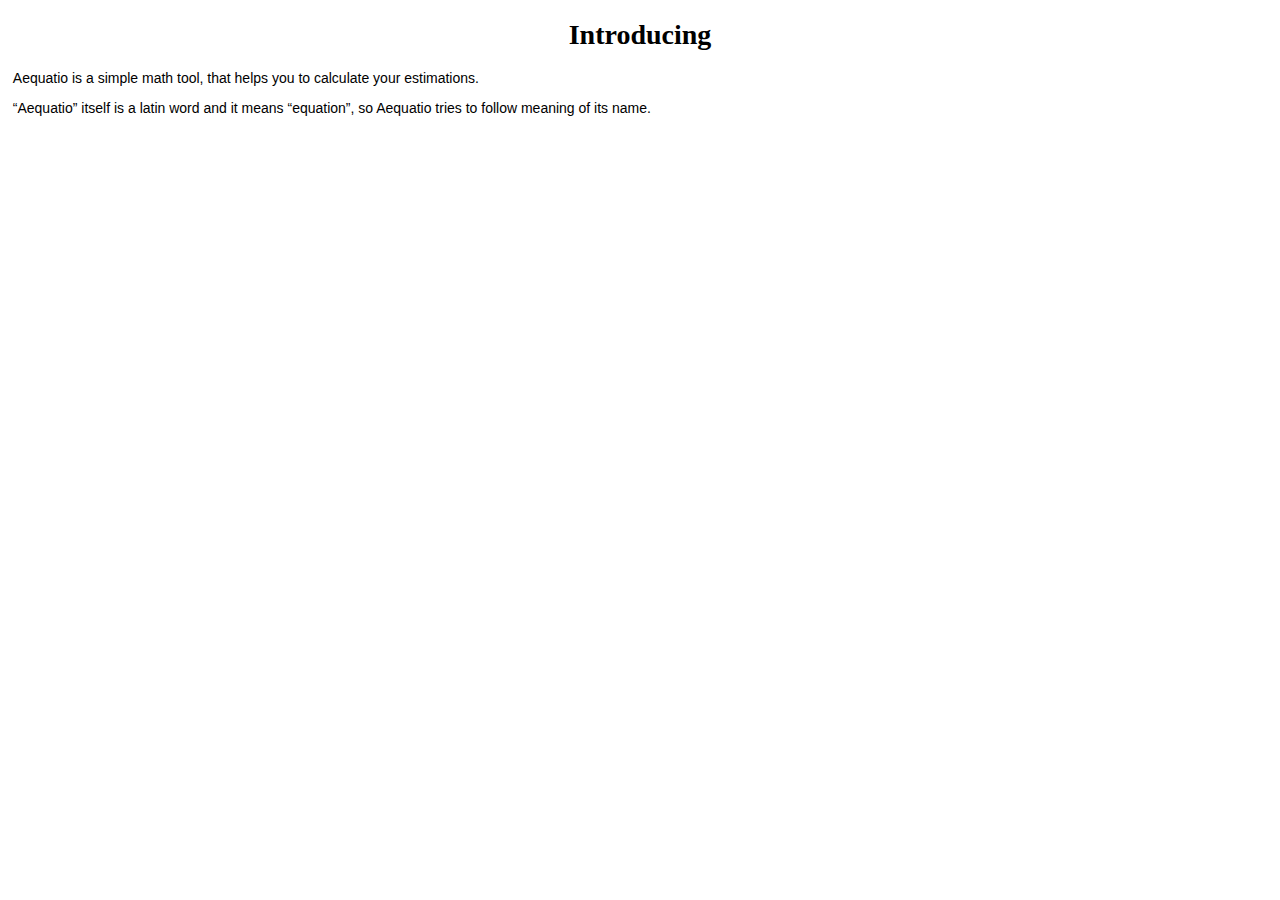
<file: doc/html/index.html>
<!DOCTYPE html PUBLIC "-//W3C//DTD XHTML 1.0 Transitional//EN" "http://www.w3.org/TR/xhtml1/DTD/xhtml1-transitional.dtd">

<html xmlns="http://www.w3.org/1999/xhtml">

  <head>
    <meta http-equiv="content-type" content="text/html; charset=utf-8" />

    <title>Aequatio Help</title>

    <link rel="stylesheet" type="text/css" href="css/master.css" />
  </head>

  <body>

    <a name="Introducing"><h1>Introducing</h1></a>

    <p>Aequatio is a simple math tool, that helps you to calculate your estimations.</p>
    <p>“Aequatio” itself is a latin word and it means “equation”, so Aequatio tries to follow meaning of its name.</p>

  </body>

</html>
</file>
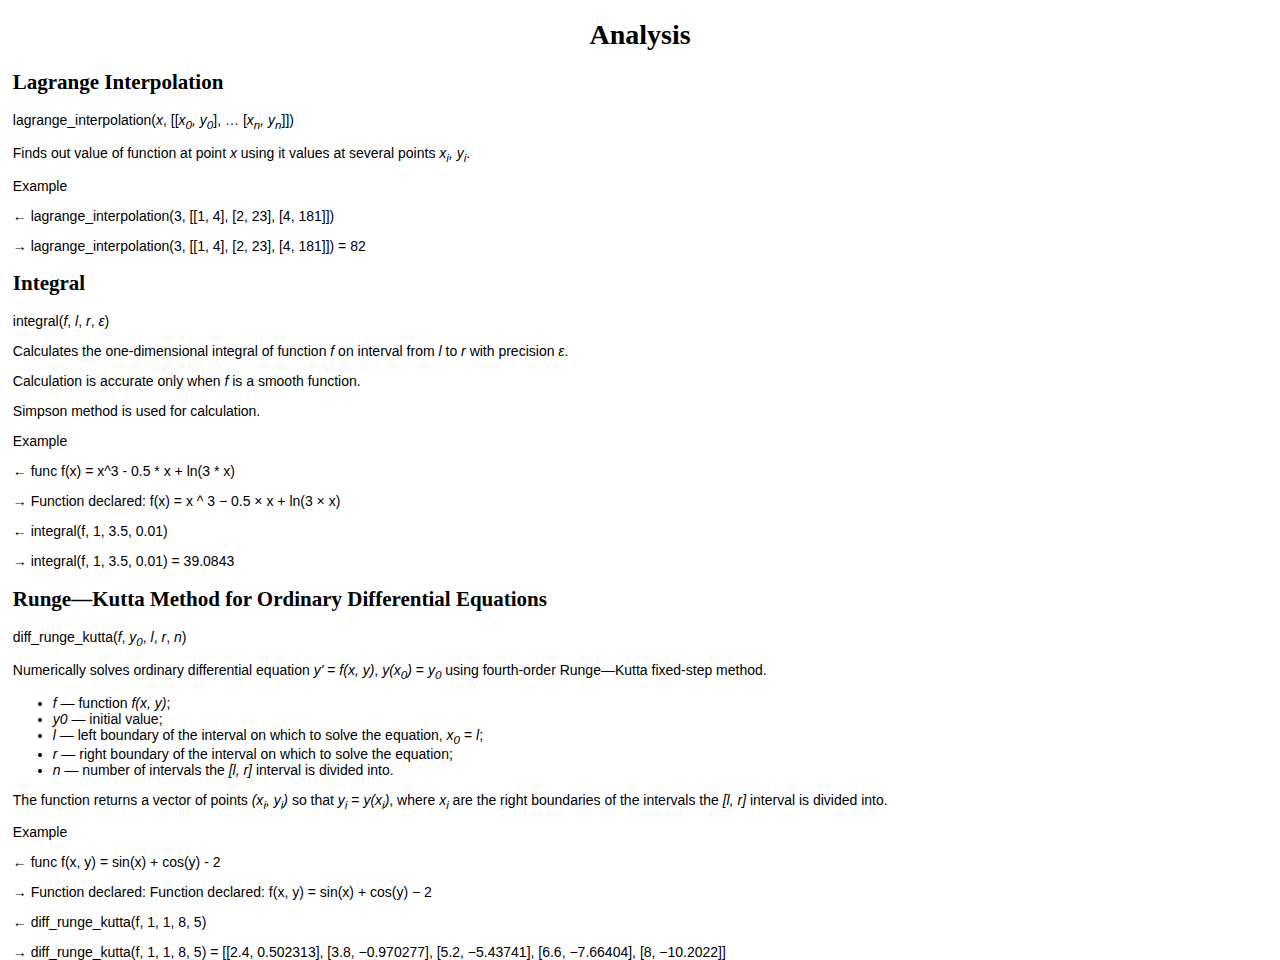
<file: doc/html/analysis.html>
<!DOCTYPE html PUBLIC "-//W3C//DTD XHTML 1.0 Transitional//EN" "http://www.w3.org/TR/xhtml1/DTD/xhtml1-transitional.dtd">

<html xmlns="http://www.w3.org/1999/xhtml">

  <head>
    <meta http-equiv="content-type" content="text/html; charset=utf-8" />

    <title>Aequatio Help</title>

    <link rel="stylesheet" type="text/css" href="css/master.css" />
  </head>

  <body>

		<h1>Analysis</h1>

      <a name="interpolation"><h2>Lagrange Interpolation</h2></a>
        
        <p>lagrange_interpolation(<i>x</i>, [[<i>x<sub>0</sub>, y<sub>0</sub></i>], &hellip; [<i>x<sub>n</sub>, y<sub>n</sub></i>]])</p>

        <p>Finds out value of function at point <i>x</i> using it values at several points <i>x<sub>i</sub>, y<sub>i</sub></i>.</p>

				<p>Example</p>

				<div class="code">
					<p>&larr; lagrange_interpolation(3, [[1, 4], [2, 23], [4, 181]])</p>
					<p>&rarr; lagrange_interpolation(3, [[1, 4], [2, 23], [4, 181]]) = 82</p>
				</div>

			<a name="integral"><h2>Integral</h2></a>

				<p>integral(<i>f</i>, <i>l</i>, <i>r</i>, <i>&epsilon;</i>)</p>

				<p>Calculates the one-dimensional integral of function <i>f</i> on interval from <i>l</i> to <i>r</i> with precision <i>&epsilon;</i>.</p>
				<p>Calculation is accurate only when <i>f</i> is a smooth function.</p>
				<p>Simpson method is used for calculation.</p>

				<p>Example</p>

				<div class="code">
					<p>&larr; func f(x) = x^3 - 0.5 * x  + ln(3 * x)</p>
					<p>&rarr; Function declared: f(x) = x ^ 3 − 0.5 × x + ln(3 × x)</p>
					<p>&larr; integral(f, 1, 3.5, 0.01)</p>
					<p>&rarr; integral(f, 1, 3.5, 0.01) = 39.0843</p>
				</div>

			<a name="diff_runge_kutta"><h2>Runge—Kutta Method for Ordinary Differential Equations</h2></a>

				<p>diff_runge_kutta(<i>f</i>, <i>y<sub>0</sub></i>, <i>l</i>, <i>r</i>, <i>n</i>)</p>

				<p>
					Numerically solves ordinary differential equation <i>y'</i> = <i>f(x, y)</i>, <i>y(x<sub>0</sub>)</i> = <i>y<sub>0</sub></i> using
					fourth-order Runge—Kutta fixed-step method. 
				</p>
				<ul>
					<li><i>f</i> — function <i>f(x, y)</i>;</li>
					<li><i>y0</i> — initial value;</li>
					<li><i>l</i> — left boundary of the interval on which to solve the equation, <i>x<sub>0</sub></i> = <i>l</i>;</li>
					<li><i>r</i> — right boundary of the interval on which to solve the equation;</li>
					<li><i>n</i> — number of intervals the <i>[l, r]</i> interval is divided into.
				</ul>
				
				<p>
					The function returns a vector of points <i>(x<sub>i</sub>, y<sub>i</sub>)</i> so that <i>y<sub>i</sub></i> = <i>y(x<sub>i</sub>)</i>,
					where <i>x<sub>i</sub></i> are the right boundaries of the intervals the <i>[l, r]</i> interval is divided into.
				</p>

				<p>Example</p>

				<div class="code">
					<p>&larr; func f(x, y) = sin(x) + cos(y) - 2</p>
					<p>&rarr; Function declared:  Function declared: f(x, y) = sin(x) + cos(y) − 2</p>
					<p>&larr; diff_runge_kutta(f, 1, 1, 8, 5)</p>
					<p>&rarr; diff_runge_kutta(f, 1, 1, 8, 5) = [[2.4, 0.502313], [3.8, −0.970277], [5.2, −5.43741], [6.6, −7.66404], [8, −10.2022]]</p>
				</div>
  </body>

</html>
</file>
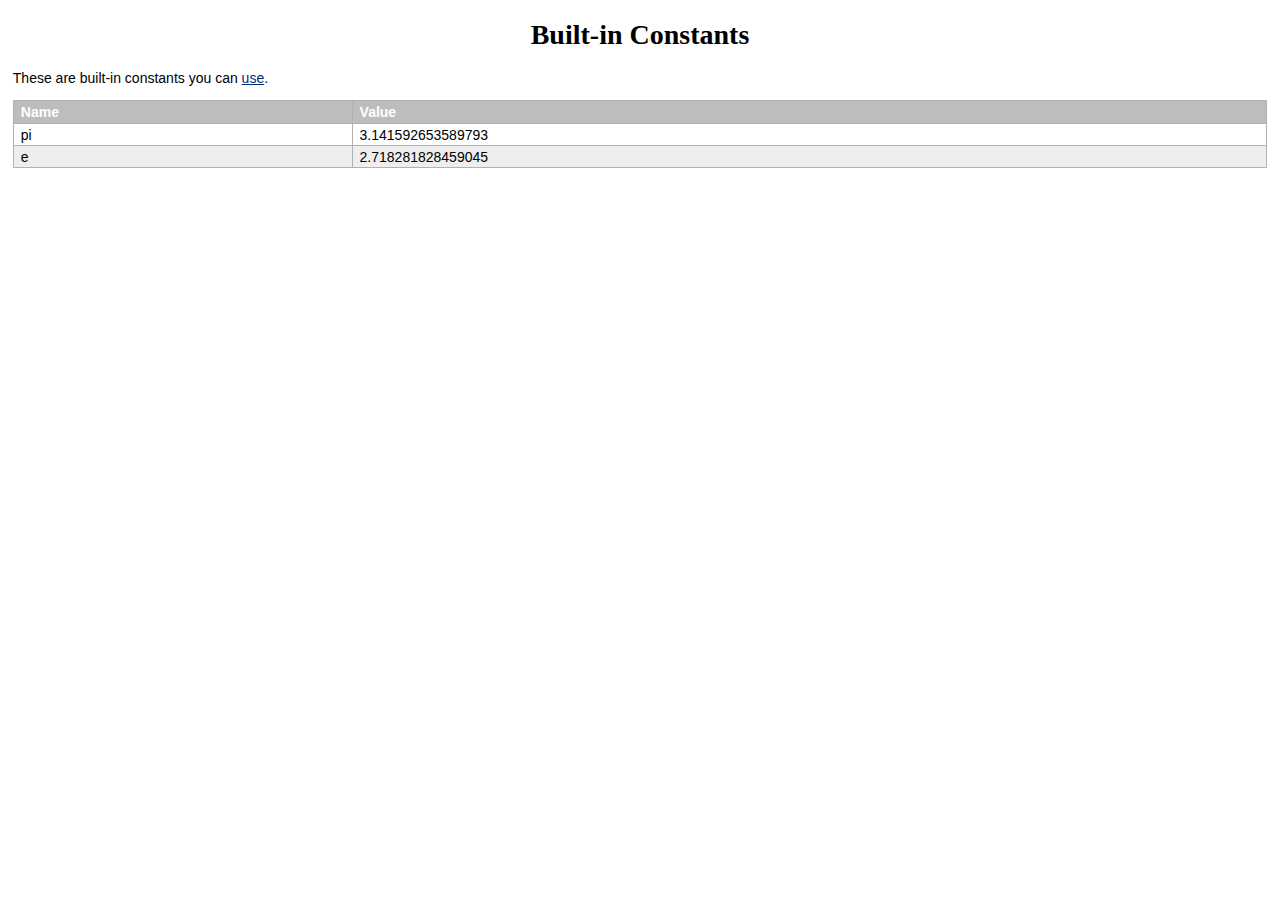
<file: doc/html/builtin-constants.html>
<!DOCTYPE html PUBLIC "-//W3C//DTD XHTML 1.0 Transitional//EN" "http://www.w3.org/TR/xhtml1/DTD/xhtml1-transitional.dtd">

<html xmlns="http://www.w3.org/1999/xhtml">

    <head>
      <meta http-equiv="content-type" content="text/html; charset=utf-8" />

      <title>Aequatio Help</title>

      <link rel="stylesheet" type="text/css" href="css/master.css" />
    </head>

    <body>

      <a name="title"><h1>Built-in Constants</h1></a>

        <p>These are built-in constants you can <a href="constants.html#using">use</a>.

        <table>
          <tr>
            <th>Name</th>
            <th>Value</th>
          </tr>
          <tr>
            <td>pi</td>
            <td>3.141592653589793</td>
          </tr>
          <tr class="alt">
            <td>e</td>
            <td>2.718281828459045</td>
          </tr>
        </table>

    </body>

</html>
</file>
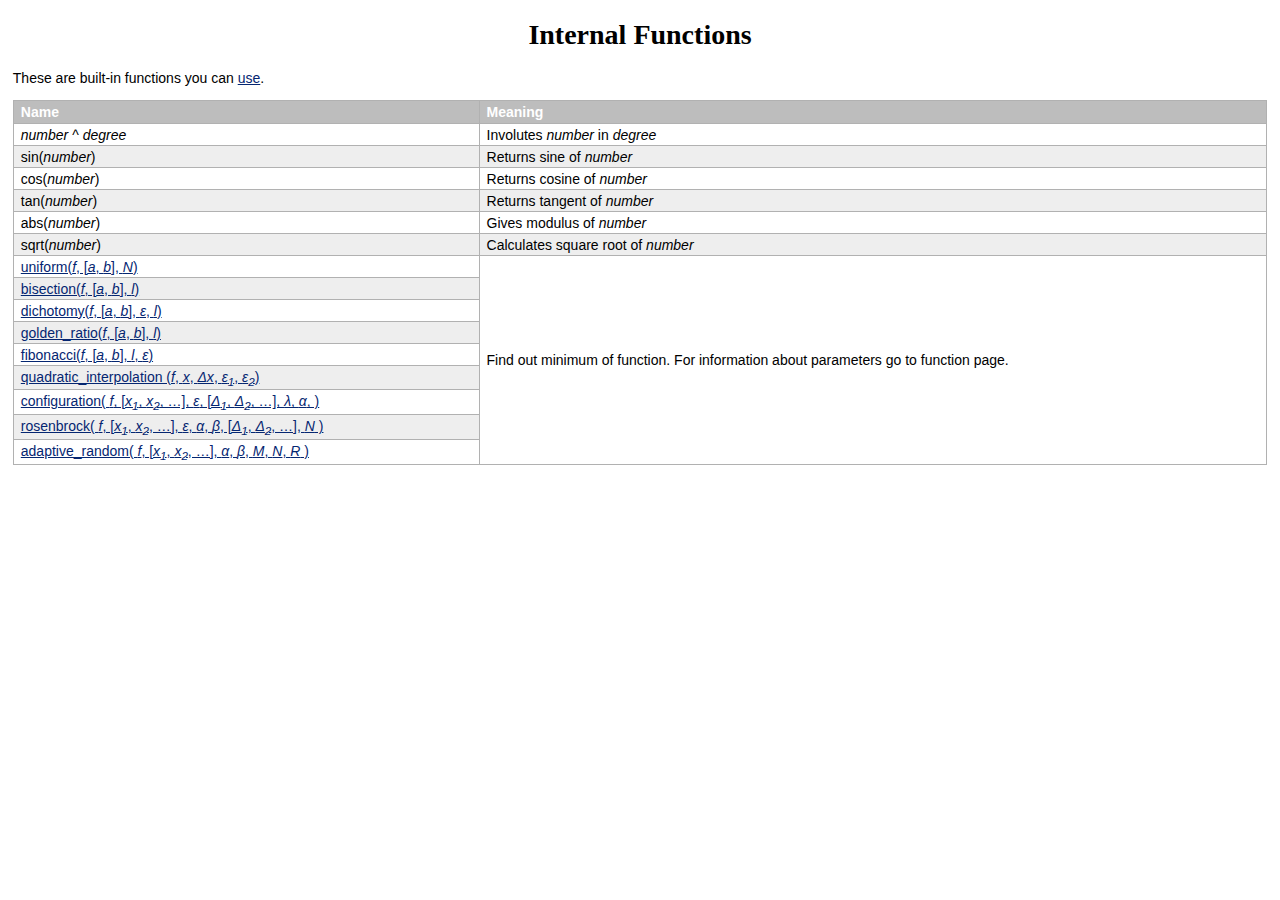
<file: doc/html/builtin-functions.html>
<!DOCTYPE html PUBLIC "-//W3C//DTD XHTML 1.0 Transitional//EN" "http://www.w3.org/TR/xhtml1/DTD/xhtml1-transitional.dtd">

<html xmlns="http://www.w3.org/1999/xhtml">

  <head>
    <meta http-equiv="content-type" content="text/html; charset=utf-8" />

    <title>Aequatio Help</title>

    <link rel="stylesheet" type="text/css" href="css/master.css" />
  </head>

  <body>

    <a name="title"><h1>Internal Functions</h1></a>

      <p>These are built-in functions you can <a href="functions.html#using">use</a>.

      <table>
        <tr>
          <th>Name</th>
          <th>Meaning</th>
        </tr>
        <tr>
          <td><i>number</i> ^ <i>degree</i></td>
          <td>Involutes <i>number</i> in <i>degree</i></td>
        </tr>
        <tr class="alt">
          <td>sin(<i>number</i>)</td>
          <td>Returns sine of <i>number</i></td>
        </tr>
        <tr>
          <td>cos(<i>number</i>)</td>
          <td>Returns cosine of <i>number</i></td>
        </tr>
        <tr class="alt">
          <td>tan(<i>number</i>)</td>
          <td>Returns tangent of <i>number</i></td>
        </tr>
        <tr>
          <td>abs(<i>number</i>)</td>
          <td>Gives modulus of <i>number</i></td>
        </tr>
        <tr class="alt">
          <td>sqrt(<i>number</i>)</td>
          <td>Calculates square root of <i>number</i></td>
        </tr>
        <tr>
          <td><a href="minimum-zero.html#uniform">uniform(<i>f</i>, [<i>a</i>, <i>b</i>], <i>N</i>)</a></td>
          <td rowspan="9">
            Find out minimum of function.
            For information about parameters go to function page.
          </td>
        </tr>
        <tr class="alt">
          <td><a href="minimum-zero.html#bisection">bisection(<i>f</i>, [<i>a</i>, <i>b</i>], <i>l</i>)</a></td>
        </tr>
        <tr>
          <td><a href="minimum-zero.html#dichotomy">dichotomy(<i>f</i>, [<i>a</i>, <i>b</i>], <i>&epsilon;</i>, <i>l</i>)</a></td>
        </tr>
        <tr class="alt">
          <td><a href="minimum-zero.html#golden-ratio">golden_ratio(<i>f</i>, [<i>a</i>, <i>b</i>], <i>l</i>)</a></td>
        </tr>
        <tr>
          <td><a href="minimum-zero.html#fibonacci">fibonacci(<i>f</i>, [<i>a</i>, <i>b</i>], <i>l</i>, <i>&epsilon;</i>)</a></td>
        </tr>
        <tr class="alt">
          <td>
            <a href="minimum-zero.html#quad-interpolation">
              quadratic_interpolation
               (<i>f</i>, <i>x</i>, <i>&Delta;x</i>,
                <i>&epsilon;<sub>1</sub></i>,
                <i>&epsilon;<sub>2</sub></i>)
            </a>
          </td>
        </tr>
        <tr>
					<td>
            <a href="minimum-zero.html#configuration">
							configuration(
								<i>f</i>, 
								[<i>x<sub>1</sub></i>, <i>x<sub>2</sub></i>, &hellip;],
								<i>&epsilon;</i>,
								[<i>&Delta;<sub>1</sub></i>, <i>&Delta;<sub>2</sub></i>, &hellip;],
								<i>&lambda;</i>,
								<i>&alpha;</i>,
							)
						</a>
					</td>
				</tr>
        <tr class="alt">
          <td>
            <a href="minimum-zero.html#rosenbrock">
							rosenbrock(
								<i>f</i>, 
								[<i>x<sub>1</sub></i>, <i>x<sub>2</sub></i>, &hellip;],
								<i>&epsilon;</i>,
								<i>&alpha;</i>,
								<i>&beta;</i>,
								[<i>&Delta;<sub>1</sub></i>, <i>&Delta;<sub>2</sub></i>, &hellip;],
								<i>N</i>
							)
						</a>
          </td>
        </tr>
        <tr>
					<td>
            <a href="minimum-zero.html#adaptive-random">
							adaptive_random(
								<i>f</i>, 
								[<i>x<sub>1</sub></i>, <i>x<sub>2</sub></i>, &hellip;],
								<i>&alpha;</i>,
								<i>&beta;</i>,
								<i>M</i>,
								<i>N</i>,
								<i>R</i>
							)
						</a>
          </td>
        </tr>
      </table>

  </body>

</html>
</file>
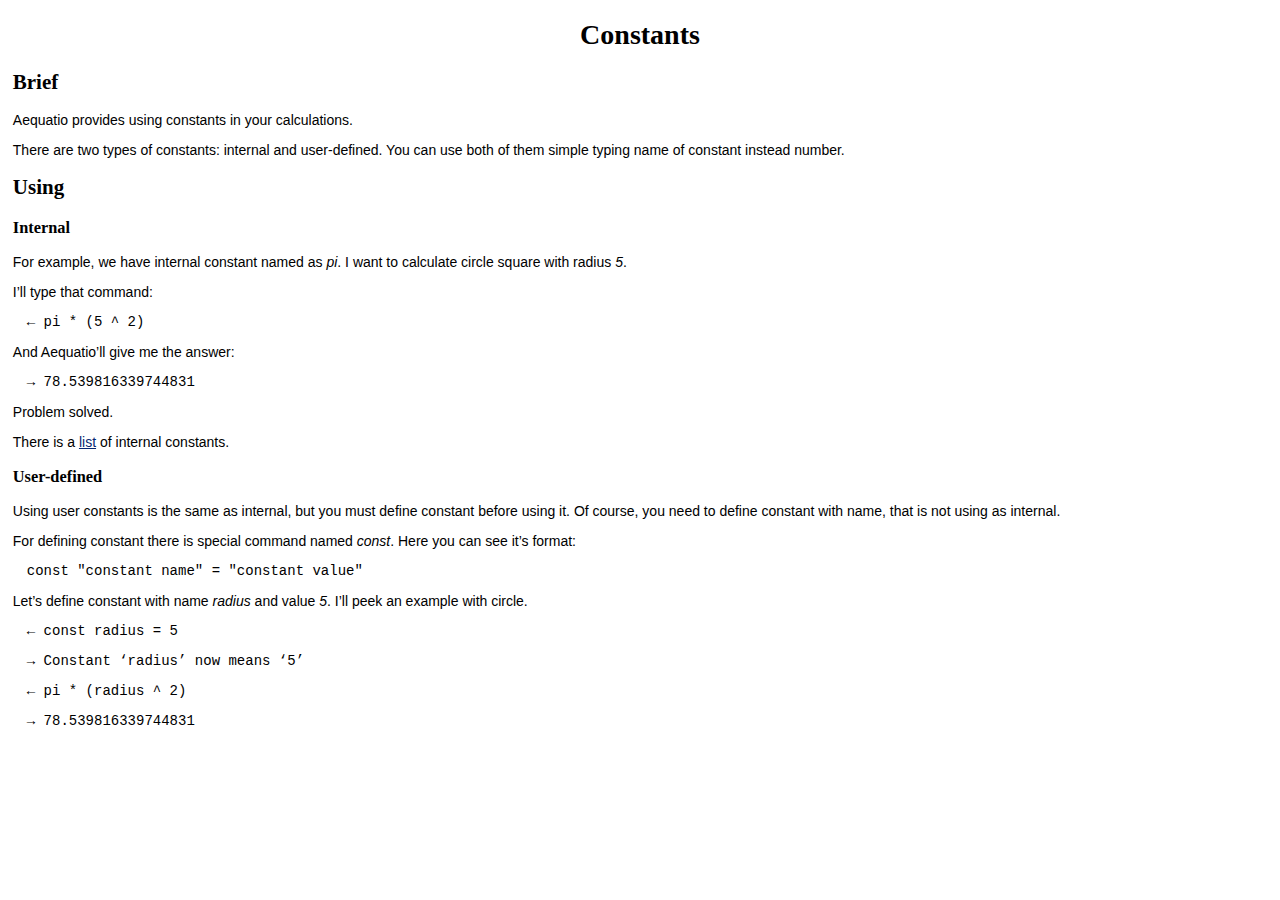
<file: doc/html/constants.html>
<!DOCTYPE html PUBLIC "-//W3C//DTD XHTML 1.0 Transitional//EN" "http://www.w3.org/TR/xhtml1/DTD/xhtml1-transitional.dtd">

<html xmlns="http://www.w3.org/1999/xhtml">

  <head>
    <meta http-equiv="content-type" content="text/html; charset=utf-8" />

    <title>Aequatio Help</title>

    <link rel="stylesheet" type="text/css" href="css/master.css" />
  </head>

  <body>

    <a name="title"><h1>Constants</h1></a>
      
      <a name="brief"><h2>Brief</h2></a>
    
        <p>Aequatio provides using constants in your calculations.</p>
        <p>There are two types of constants: internal and user-defined. You can use both of them simple typing name of constant instead number.</p>

      <a name="using"><h2>Using</h2></a>

        <a name="internal"><h3>Internal</h3></a>

          <p>For example, we have internal constant named as <i>pi</i>. I want to calculate circle square with radius <i>5</i>.</p>
          <p>I’ll type that command:</p>
          <p id="code">&larr; pi * (5 ^ 2)</p>
          <p>And Aequatio’ll give me the answer:</p>
          <p id="code">&rarr; 78.539816339744831</p>
          <p>Problem solved.</p>
          <p>There is a <a href="intconstants.html">list</a> of internal constants.</p>

        <a name="user-defined"><h3>User-defined</h3></a>

          <p>Using user constants is the same as internal, but you must define constant before using it. Of course, you need to define constant with name, that is not using as internal.<p>
          <p>For defining constant there is special command named <i>const</i>. Here you can see it’s format:</p>
          <p id="code">const "constant name" = "constant value"</p>
          <p>Let’s define constant with name <i>radius</i> and value <i>5</i>. I’ll peek an example with circle.<p>
          <p id="code">&larr; const radius = 5</p>
          <p id="code">&rarr; Constant ‘radius’ now means ‘5’</p>
          <p id="code">&larr; pi * (radius ^ 2)</p>
          <p id="code">&rarr; 78.539816339744831</p>

  </body>

</html>
</file>
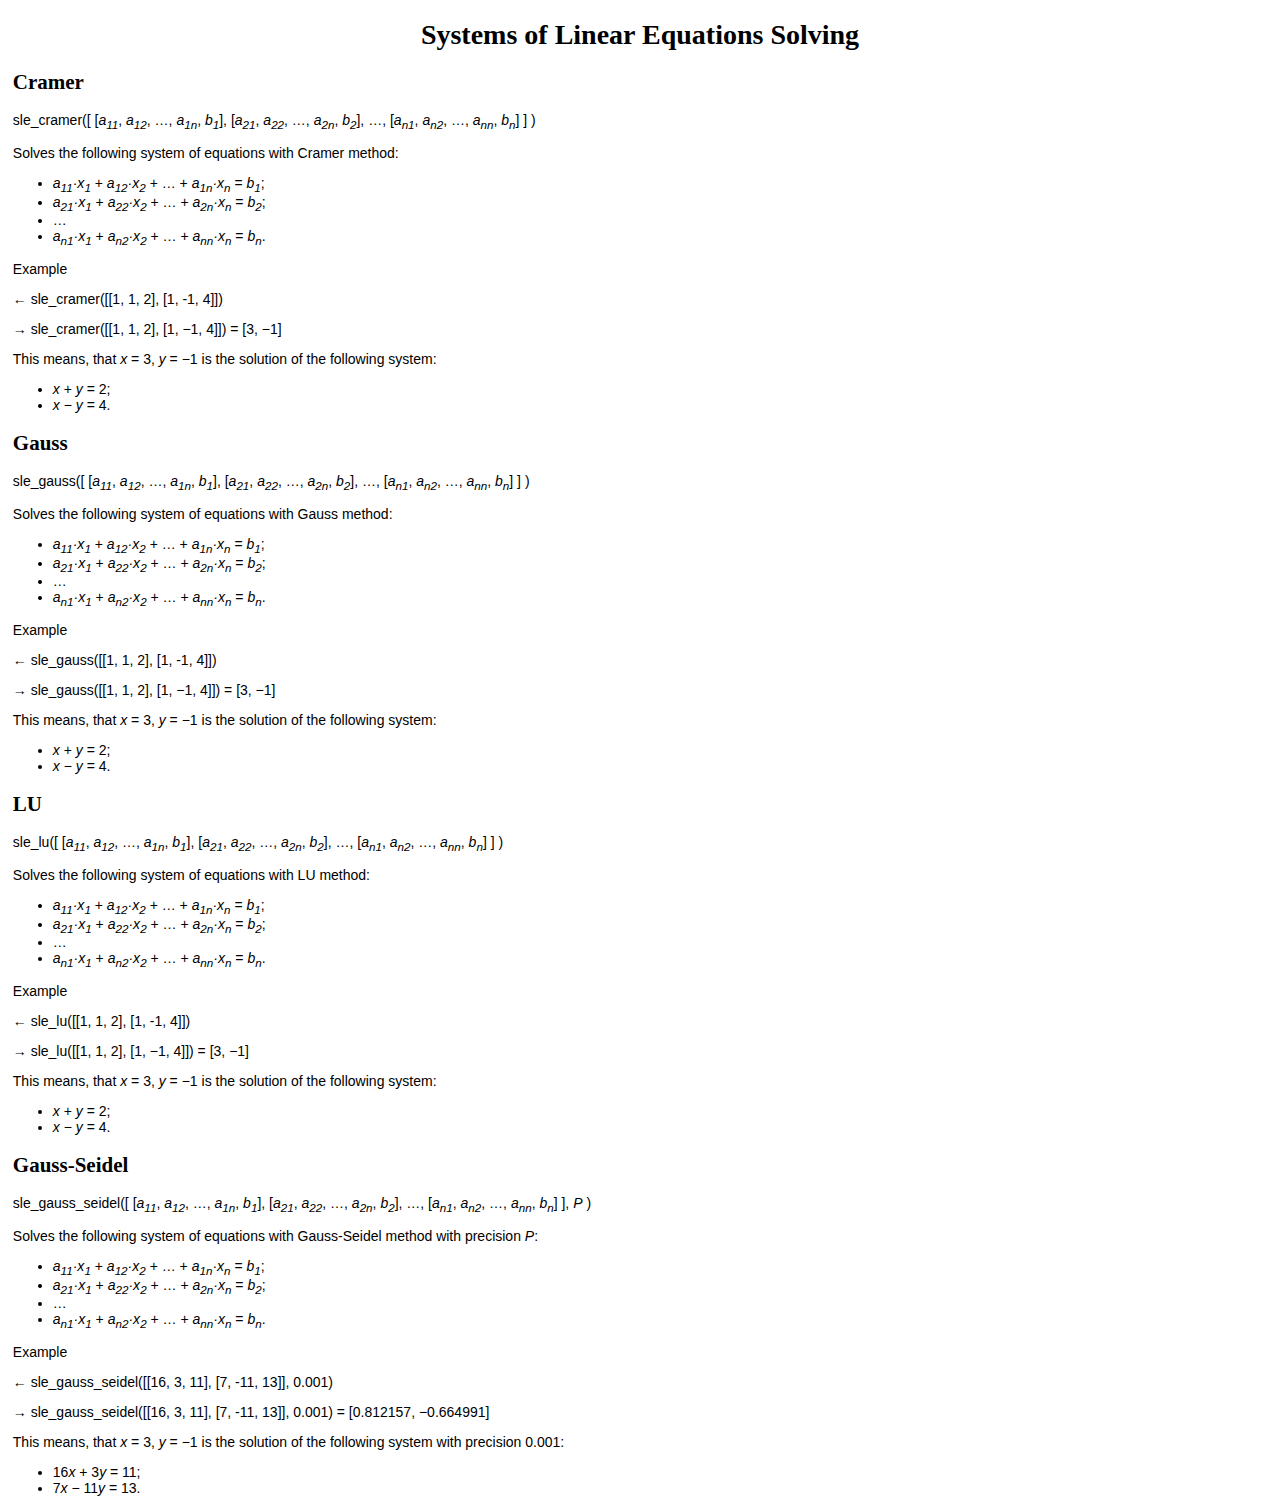
<file: doc/html/equations-solving.html>
<!DOCTYPE html PUBLIC "-//W3C//DTD XHTML 1.0 Transitional//EN" "http://www.w3.org/TR/xhtml1/DTD/xhtml1-transitional.dtd">

<html xmlns="http://www.w3.org/1999/xhtml">

  <head>
    <meta http-equiv="content-type" content="text/html; charset=utf-8" />

    <title>Aequatio Help</title>

    <link rel="stylesheet" type="text/css" href="css/master.css" />
  </head>

  <body>

		<h1>Systems of Linear Equations Solving</h1>
		
			<a name="cramer"><h2>Cramer</h2></a>

				<p>sle_cramer([
						[<i>a<sub>11</sub></i>, <i>a<sub>12</sub></i>, &hellip;, <i>a<sub>1n</sub></i>, <i>b<sub>1</sub></i>], 
						[<i>a<sub>21</sub></i>, <i>a<sub>22</sub></i>, &hellip;, <i>a<sub>2n</sub></i>, <i>b<sub>2</sub></i>], 
						&hellip;,
						[<i>a<sub>n1</sub></i>, <i>a<sub>n2</sub></i>, &hellip;, <i>a<sub>nn</sub></i>, <i>b<sub>n</sub></i>]
					]
					)
				</p>
				
				<p>Solves the following system of equations with Cramer method:</p>
				<ul>
					<li>
						<i>a<sub>11</sub>·x<sub>1</sub></i> + <i>a<sub>12</sub>·x<sub>2</sub></i> + &hellip; + <i>a<sub>1n</sub>·x<sub>n</sub></i> = <i>b<sub>1</sub></i>;
					</li>
					<li>
						<i>a<sub>21</sub>·x<sub>1</sub></i> + <i>a<sub>22</sub>·x<sub>2</sub></i> + &hellip; + <i>a<sub>2n</sub>·x<sub>n</sub></i> = <i>b<sub>2</sub></i>;
					</li>
					<li>&hellip;</li>
					<li>
						<i>a<sub>n1</sub>·x<sub>1</sub></i> + <i>a<sub>n2</sub>·x<sub>2</sub></i> + &hellip; + <i>a<sub>nn</sub>·x<sub>n</sub></i> = <i>b<sub>n</sub></i>.
					</li>
				</ul>
				
				<p>Example<p>

				<div class="code">
					<p>&larr; sle_cramer([[1, 1, 2], [1, -1, 4]])</p>
					<p>&rarr; sle_cramer([[1, 1, 2], [1, −1, 4]]) = [3, −1]</p>
				</div>
				
				<p>This means, that <i>x</i> = 3, <i>y</i> = −1 is the solution of the following system:</p>
				<ul>
					<li><i>x</i> + <i>y</i> = 2;</li>
					<li><i>x</i> − <i>y</i> = 4.</li>
				</ul>
			
			<a name="gauss"><h2>Gauss</h2></a>

				<p>sle_gauss([
						[<i>a<sub>11</sub></i>, <i>a<sub>12</sub></i>, &hellip;, <i>a<sub>1n</sub></i>, <i>b<sub>1</sub></i>], 
						[<i>a<sub>21</sub></i>, <i>a<sub>22</sub></i>, &hellip;, <i>a<sub>2n</sub></i>, <i>b<sub>2</sub></i>], 
						&hellip;,
						[<i>a<sub>n1</sub></i>, <i>a<sub>n2</sub></i>, &hellip;, <i>a<sub>nn</sub></i>, <i>b<sub>n</sub></i>]
					]
					)
				</p>
				
				<p>Solves the following system of equations with Gauss method:</p>
				<ul>
					<li>
						<i>a<sub>11</sub>·x<sub>1</sub></i> + <i>a<sub>12</sub>·x<sub>2</sub></i> + &hellip; + <i>a<sub>1n</sub>·x<sub>n</sub></i> = <i>b<sub>1</sub></i>;
					</li>
					<li>
						<i>a<sub>21</sub>·x<sub>1</sub></i> + <i>a<sub>22</sub>·x<sub>2</sub></i> + &hellip; + <i>a<sub>2n</sub>·x<sub>n</sub></i> = <i>b<sub>2</sub></i>;
					</li>
					<li>&hellip;</li>
					<li>
						<i>a<sub>n1</sub>·x<sub>1</sub></i> + <i>a<sub>n2</sub>·x<sub>2</sub></i> + &hellip; + <i>a<sub>nn</sub>·x<sub>n</sub></i> = <i>b<sub>n</sub></i>.
					</li>
				</ul>
				
				<p>Example<p>

				<div class="code">
					<p>&larr; sle_gauss([[1, 1, 2], [1, -1, 4]])</p>
					<p>&rarr; sle_gauss([[1, 1, 2], [1, −1, 4]]) = [3, −1]</p>
				</div>
				
				<p>This means, that <i>x</i> = 3, <i>y</i> = −1 is the solution of the following system:</p>
				<ul>
					<li><i>x</i> + <i>y</i> = 2;</li>
					<li><i>x</i> − <i>y</i> = 4.</li>
				</ul>

			<a name="lu"><h2>LU</h2></a>

				<p>sle_lu([
						[<i>a<sub>11</sub></i>, <i>a<sub>12</sub></i>, &hellip;, <i>a<sub>1n</sub></i>, <i>b<sub>1</sub></i>], 
						[<i>a<sub>21</sub></i>, <i>a<sub>22</sub></i>, &hellip;, <i>a<sub>2n</sub></i>, <i>b<sub>2</sub></i>], 
						&hellip;,
						[<i>a<sub>n1</sub></i>, <i>a<sub>n2</sub></i>, &hellip;, <i>a<sub>nn</sub></i>, <i>b<sub>n</sub></i>]
					]
					)
				</p>
				
				<p>Solves the following system of equations with LU method:</p>
				<ul>
					<li>
						<i>a<sub>11</sub>·x<sub>1</sub></i> + <i>a<sub>12</sub>·x<sub>2</sub></i> + &hellip; + <i>a<sub>1n</sub>·x<sub>n</sub></i> = <i>b<sub>1</sub></i>;
					</li>
					<li>
						<i>a<sub>21</sub>·x<sub>1</sub></i> + <i>a<sub>22</sub>·x<sub>2</sub></i> + &hellip; + <i>a<sub>2n</sub>·x<sub>n</sub></i> = <i>b<sub>2</sub></i>;
					</li>
					<li>&hellip;</li>
					<li>
						<i>a<sub>n1</sub>·x<sub>1</sub></i> + <i>a<sub>n2</sub>·x<sub>2</sub></i> + &hellip; + <i>a<sub>nn</sub>·x<sub>n</sub></i> = <i>b<sub>n</sub></i>.
					</li>
				</ul>
				
				<p>Example<p>

				<div class="code">
					<p>&larr; sle_lu([[1, 1, 2], [1, -1, 4]])</p>
					<p>&rarr; sle_lu([[1, 1, 2], [1, −1, 4]]) = [3, −1]</p>
				</div>
				
				<p>This means, that <i>x</i> = 3, <i>y</i> = −1 is the solution of the following system:</p>
				<ul>
					<li><i>x</i> + <i>y</i> = 2;</li>
					<li><i>x</i> − <i>y</i> = 4.</li>
				</ul>

			<a name="gauss-seidel"><h2>Gauss-Seidel</h2></a>

				<p>sle_gauss_seidel([
						[<i>a<sub>11</sub></i>, <i>a<sub>12</sub></i>, &hellip;, <i>a<sub>1n</sub></i>, <i>b<sub>1</sub></i>], 
						[<i>a<sub>21</sub></i>, <i>a<sub>22</sub></i>, &hellip;, <i>a<sub>2n</sub></i>, <i>b<sub>2</sub></i>], 
						&hellip;,
						[<i>a<sub>n1</sub></i>, <i>a<sub>n2</sub></i>, &hellip;, <i>a<sub>nn</sub></i>, <i>b<sub>n</sub></i>]
					], <i>P</i>
					)
				</p>
				
				<p>Solves the following system of equations with Gauss-Seidel method with precision <i>P</i>:</p>
				<ul>
					<li>
						<i>a<sub>11</sub>·x<sub>1</sub></i> + <i>a<sub>12</sub>·x<sub>2</sub></i> + &hellip; + <i>a<sub>1n</sub>·x<sub>n</sub></i> = <i>b<sub>1</sub></i>;
					</li>
					<li>
						<i>a<sub>21</sub>·x<sub>1</sub></i> + <i>a<sub>22</sub>·x<sub>2</sub></i> + &hellip; + <i>a<sub>2n</sub>·x<sub>n</sub></i> = <i>b<sub>2</sub></i>;
					</li>
					<li>&hellip;</li>
					<li>
						<i>a<sub>n1</sub>·x<sub>1</sub></i> + <i>a<sub>n2</sub>·x<sub>2</sub></i> + &hellip; + <i>a<sub>nn</sub>·x<sub>n</sub></i> = <i>b<sub>n</sub></i>.
					</li>
				</ul>
				
				<p>Example<p>

				<div class="code">
					<p>&larr; sle_gauss_seidel([[16, 3, 11], [7, -11, 13]], 0.001)</p>
					<p>&rarr; sle_gauss_seidel([[16, 3, 11], [7, -11, 13]], 0.001) = [0.812157, −0.664991]</p>
				</div>
				
				<p>This means, that <i>x</i> = 3, <i>y</i> = −1 is the solution of the following system with precision 0.001:</p>
				<ul>
					<li>16<i>x</i> + 3<i>y</i> = 11;</li>
					<li>7<i>x</i> − 11<i>y</i> = 13.</li>
				</ul>
  </body>

</html>
</file>
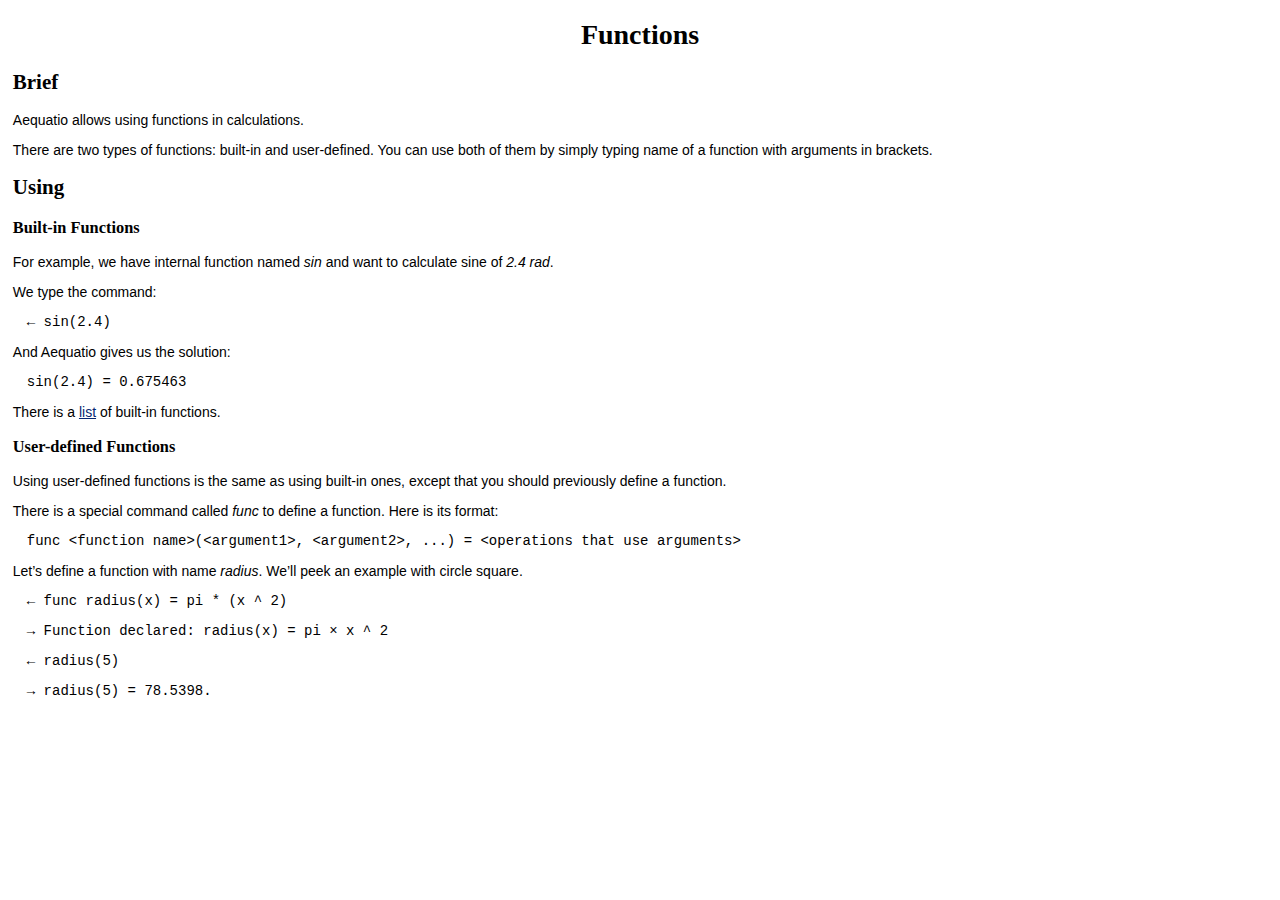
<file: doc/html/functions.html>
<!DOCTYPE html PUBLIC "-//W3C//DTD XHTML 1.0 Transitional//EN" "http://www.w3.org/TR/xhtml1/DTD/xhtml1-transitional.dtd">

<html xmlns="http://www.w3.org/1999/xhtml">

  <head>
    <meta http-equiv="content-type" content="text/html; charset=utf-8" />

    <title>Aequatio Help</title>

    <link rel="stylesheet" type="text/css" href="css/master.css" />
  </head>

  <body>

    <a name="title"><h1>Functions</h1></a>

      <a name="brief"><h2>Brief</h2></a>

        <p>Aequatio allows using functions in calculations.</p>
        <p>There are two types of functions: built-in and user-defined. You can use both of them by simply typing name of a function with arguments in brackets.</p>

      <a name="using"><h2>Using</h2></a>

        <a name="builtin"><h3>Built-in Functions</h3></a>

          <p>For example, we have internal function named <i>sin</i> and want to calculate sine of <i>2.4&nbsp;rad</i>.</p>
          <p>We type the command:</p>
          <p id="code">&larr; sin(2.4)</p>
          <p>And Aequatio gives us the solution:</p>
          <p id="code">sin(2.4) = 0.675463</p>
          <p>There is a <a href="builtin-functions.html">list</a> of built-in functions.</p>

        <a name="user-defined"><h3>User-defined Functions</h3></a>

          <p>Using user-defined functions is the same as using built-in ones, except that you should previously define a function.<p>
          <p>There is a special command called <i>func</i> to define a function. Here is its format:</p>
          <p id="code">func &lt;function name&gt;(&lt;argument1&gt;, &lt;argument2&gt;,&nbsp;...) = &lt;operations that use arguments&gt;</p>
          <p>Let’s define a function with name <i>radius</i>. We’ll peek an example with circle square.<p>
          <p id="code">&larr; func radius(x) = pi * (x ^ 2)</p>
          <p id="code">&rarr; Function declared: radius(x) = pi × x ^ 2</p>
          <p id="code">&larr; radius(5)</p>
          <p id="code">&rarr; radius(5) = 78.5398.</p>

  </body>

</html>
</file>
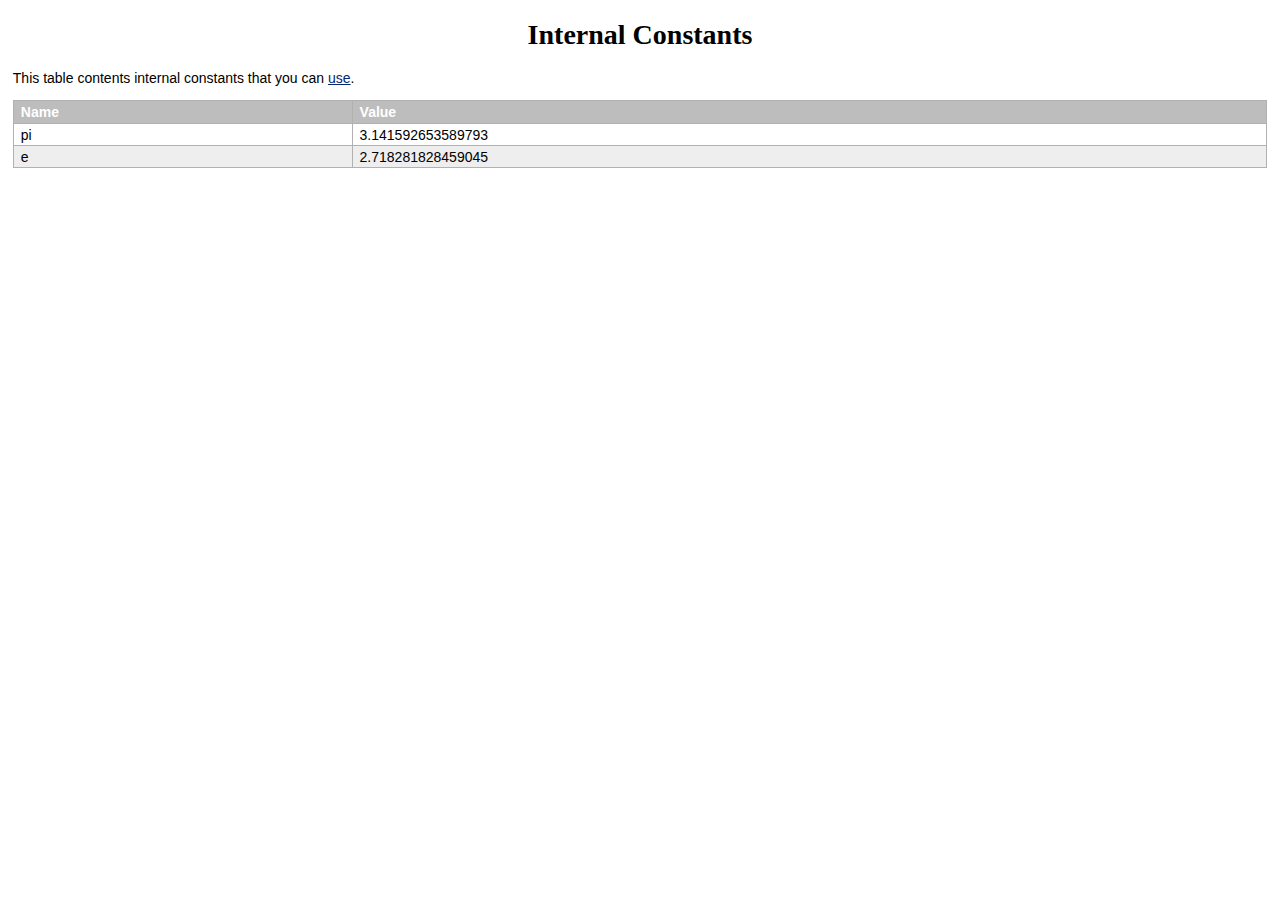
<file: doc/html/intconstants.html>
<!DOCTYPE html PUBLIC "-//W3C//DTD XHTML 1.0 Transitional//EN" "http://www.w3.org/TR/xhtml1/DTD/xhtml1-transitional.dtd">

<html xmlns="http://www.w3.org/1999/xhtml">

    <head>
      <meta http-equiv="content-type" content="text/html; charset=utf-8" />

      <title>Aequatio Help</title>

      <link rel="stylesheet" type="text/css" href="css/master.css" />
    </head>

    <body>

      <a name="title"><h1>Internal Constants</h1></a>

        <p>This table contents internal constants that you can <a href="constants.html#using">use</a>.

        <table>
          <tr>
            <th>Name</th>
            <th>Value</th>
          </tr>
          <tr>
            <td>pi</td>
            <td>3.141592653589793</td>
          </tr>
          <tr class="alt">
            <td>e</td>
            <td>2.718281828459045</td>
          </tr>
        </table>

    </body>

</html>
</file>
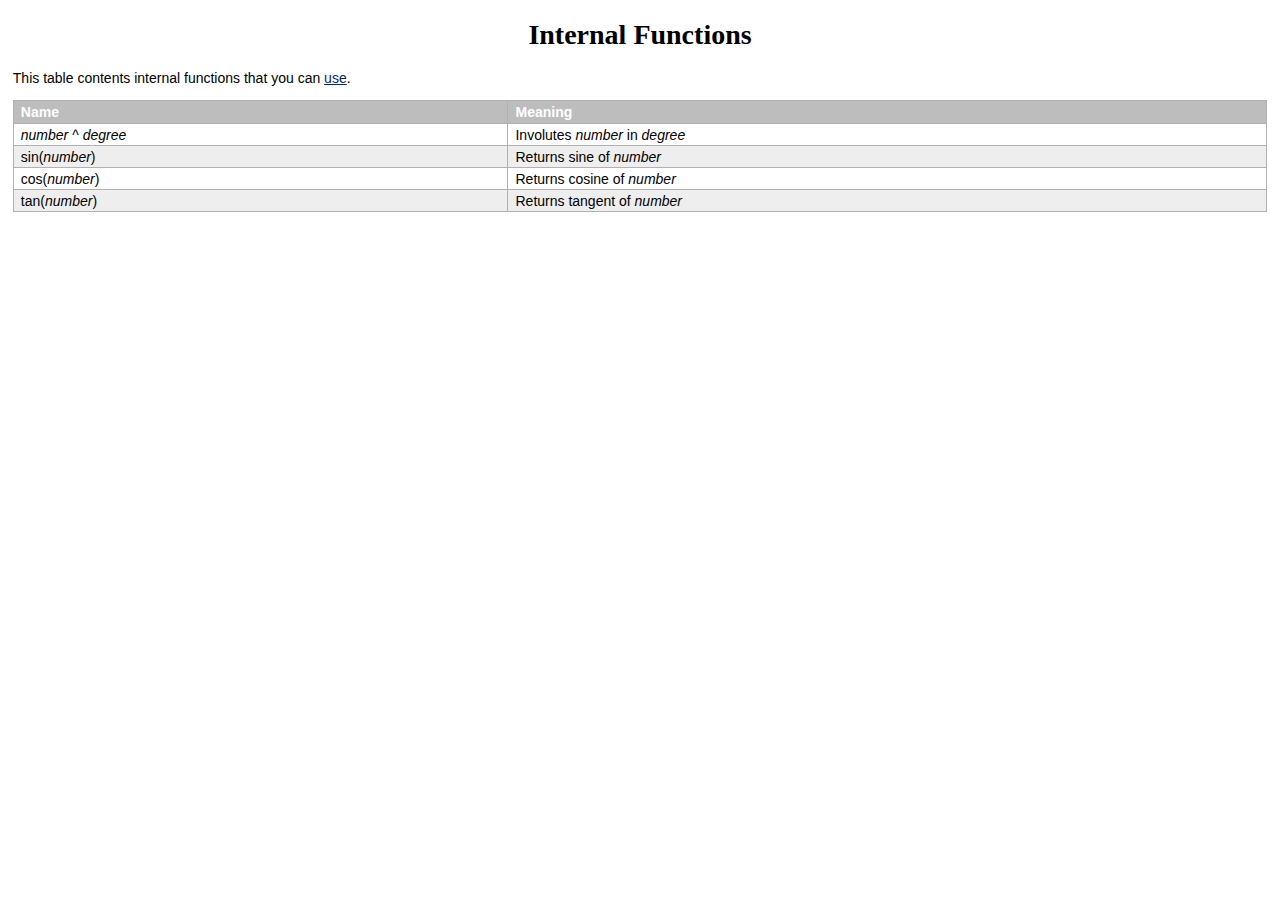
<file: doc/html/intfunctions.html>
<!DOCTYPE html PUBLIC "-//W3C//DTD XHTML 1.0 Transitional//EN" "http://www.w3.org/TR/xhtml1/DTD/xhtml1-transitional.dtd">

<html xmlns="http://www.w3.org/1999/xhtml">

  <head>
    <meta http-equiv="content-type" content="text/html; charset=utf-8" />

    <title>Aequatio Help</title>

    <link rel="stylesheet" type="text/css" href="css/master.css" />
  </head>

  <body>

    <a name="title"><h1>Internal Functions</h1></a>

      <p>This table contents internal functions that you can <a href="functions.html#using">use</a>.

      <table>
        <tr>
          <th>Name</th>
          <th>Meaning</th>
        </tr>
        <tr>
          <td><i>number</i> ^ <i>degree</i></td>
          <td>Involutes <i>number</i> in <i>degree</i></td>
        </tr>
        <tr class="alt">
          <td>sin(<i>number</i>)</td>
          <td>Returns sine of <i>number</i></td>
        </tr>
        <tr>
          <td>cos(<i>number</i>)</td>
          <td>Returns cosine of <i>number</i></td>
        </tr>
        <tr class="alt">
          <td>tan(<i>number</i>)</td>
          <td>Returns tangent of <i>number</i></td>
        </tr>
      </table>

  </body>

</html>
</file>
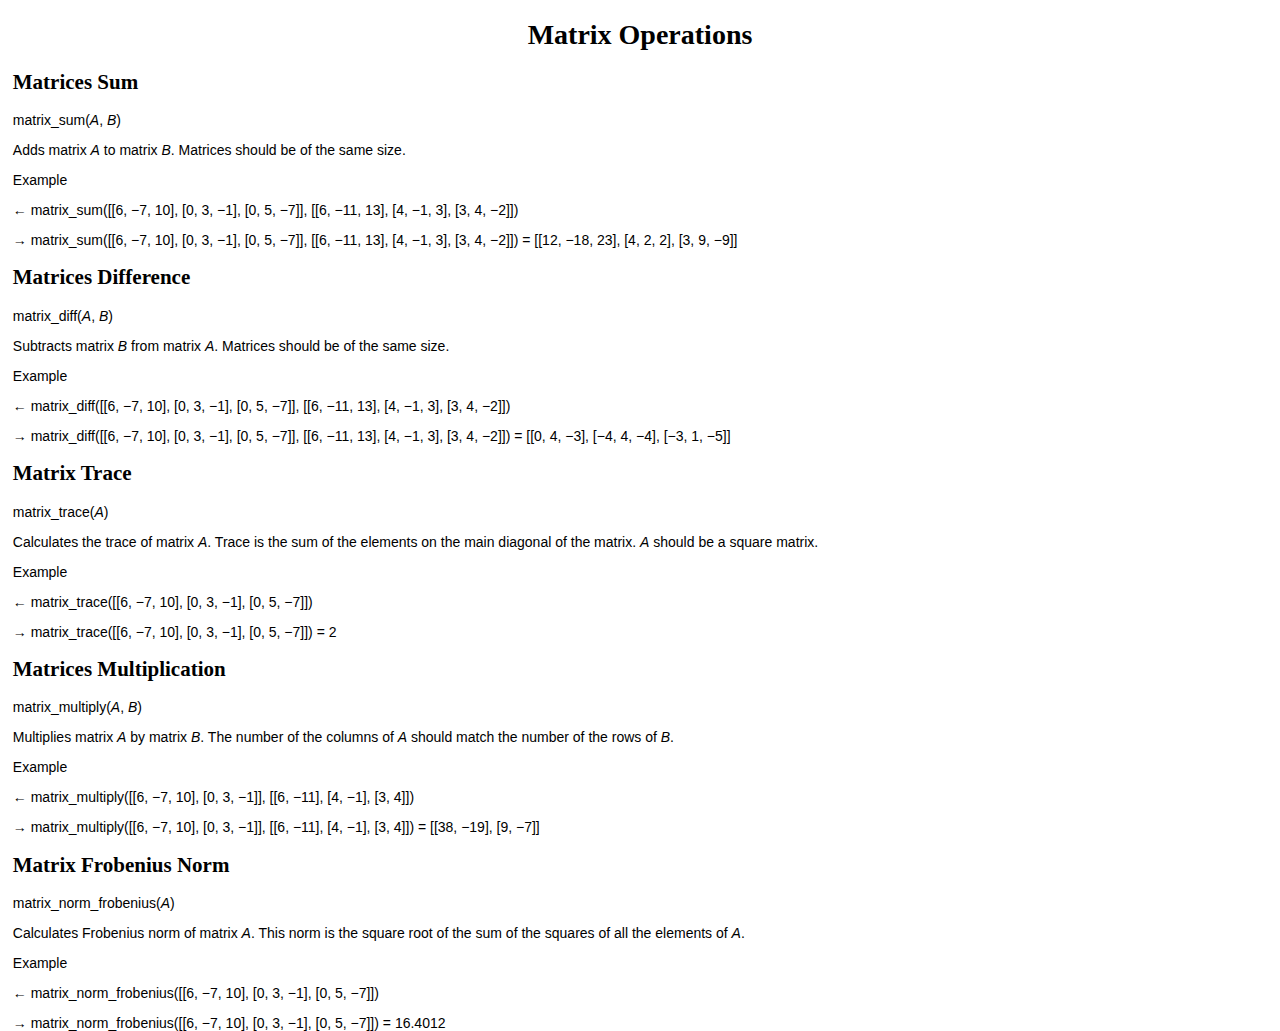
<file: doc/html/matrices.html>
<!DOCTYPE html PUBLIC "-//W3C//DTD XHTML 1.0 Transitional//EN" "http://www.w3.org/TR/xhtml1/DTD/xhtml1-transitional.dtd">

<html xmlns="http://www.w3.org/1999/xhtml">

  <head>
    <meta http-equiv="content-type" content="text/html; charset=utf-8" />

    <title>Aequatio Help</title>

    <link rel="stylesheet" type="text/css" href="css/master.css" />
  </head>

  <body>

		<h1>Matrix Operations</h1>
		
			<a name="matrix_sum"><h2>Matrices Sum</h2></a>

				<p>matrix_sum(<i>A</i>, <i>B</i>)</p>

				<p>Adds matrix <i>A</i> to matrix <i>B</i>. Matrices should be of the same size.</p>

				<p>Example</p>

				<div class="code">
					<p>&larr; matrix_sum([[6, −7, 10], [0, 3, −1], [0, 5, −7]], [[6, −11, 13], [4, −1, 3], [3, 4, −2]])</p>
					<p>&rarr; matrix_sum([[6, −7, 10], [0, 3, −1], [0, 5, −7]], [[6, −11, 13], [4, −1, 3], [3, 4, −2]]) = [[12, −18, 23], [4, 2, 2], [3, 9, −9]]</p>
				</div>


			<a name="matrix_diff"><h2>Matrices Difference</h2></a>

				<p>matrix_diff(<i>A</i>, <i>B</i>)</p>

				<p>Subtracts matrix <i>B</i> from matrix <i>A</i>. Matrices should be of the same size.</p>

				<p>Example</p>

				<div class="code">
					<p>&larr; matrix_diff([[6, −7, 10], [0, 3, −1], [0, 5, −7]], [[6, −11, 13], [4, −1, 3], [3, 4, −2]])</p>
					<p>&rarr; matrix_diff([[6, −7, 10], [0, 3, −1], [0, 5, −7]], [[6, −11, 13], [4, −1, 3], [3, 4, −2]]) = [[0, 4, −3], [−4, 4, −4], [−3, 1, −5]]</p>
				</div>

			<a name="matrix_trace"><h2>Matrix Trace</h2></a>

				<p>matrix_trace(<i>A</i>)</p>

				<p>
					Calculates the trace of matrix <i>A</i>. Trace is the sum of the elements
					on the main diagonal of the matrix. <i>A</i> should be a square matrix.
				</p>

				<p>Example</p>

				<div class="code">
					<p>&larr; matrix_trace([[6, −7, 10], [0, 3, −1], [0, 5, −7]])</p>
					<p>&rarr; matrix_trace([[6, −7, 10], [0, 3, −1], [0, 5, −7]]) = 2</p>
				</div>

			<a name="matrix_multiply"><h2>Matrices Multiplication</h2></a>

				<p>matrix_multiply(<i>A</i>, <i>B</i>)</p>

				<p>
					Multiplies matrix <i>A</i> by matrix <i>B</i>. The number of
					the columns of <i>A</i> should match the number of the rows of <i>B</i>.
				</p>

				<p>Example</p>

				<div class="code">
					<p>&larr; matrix_multiply([[6, −7, 10], [0, 3, −1]], [[6, −11], [4, −1], [3, 4]])</p>
					<p>&rarr; matrix_multiply([[6, −7, 10], [0, 3, −1]], [[6, −11], [4, −1], [3, 4]]) = [[38, −19], [9, −7]]</p>
				</div>

			<a name="matrix_norm_frobenius"><h2>Matrix Frobenius Norm</h2></a>

				<p>matrix_norm_frobenius(<i>A</i>)</p>

				<p>
					Calculates Frobenius norm of matrix <i>A</i>.
					This norm is the square root of the sum of the squares of all the
					elements of <i>A</i>.
				</p>

				<p>Example</p>

				<div class="code">
					<p>&larr; matrix_norm_frobenius([[6, −7, 10], [0, 3, −1], [0, 5, −7]])</p>
					<p>&rarr; matrix_norm_frobenius([[6, −7, 10], [0, 3, −1], [0, 5, −7]]) = 16.4012</p>
				</div>
  </body>

</html>
</file>
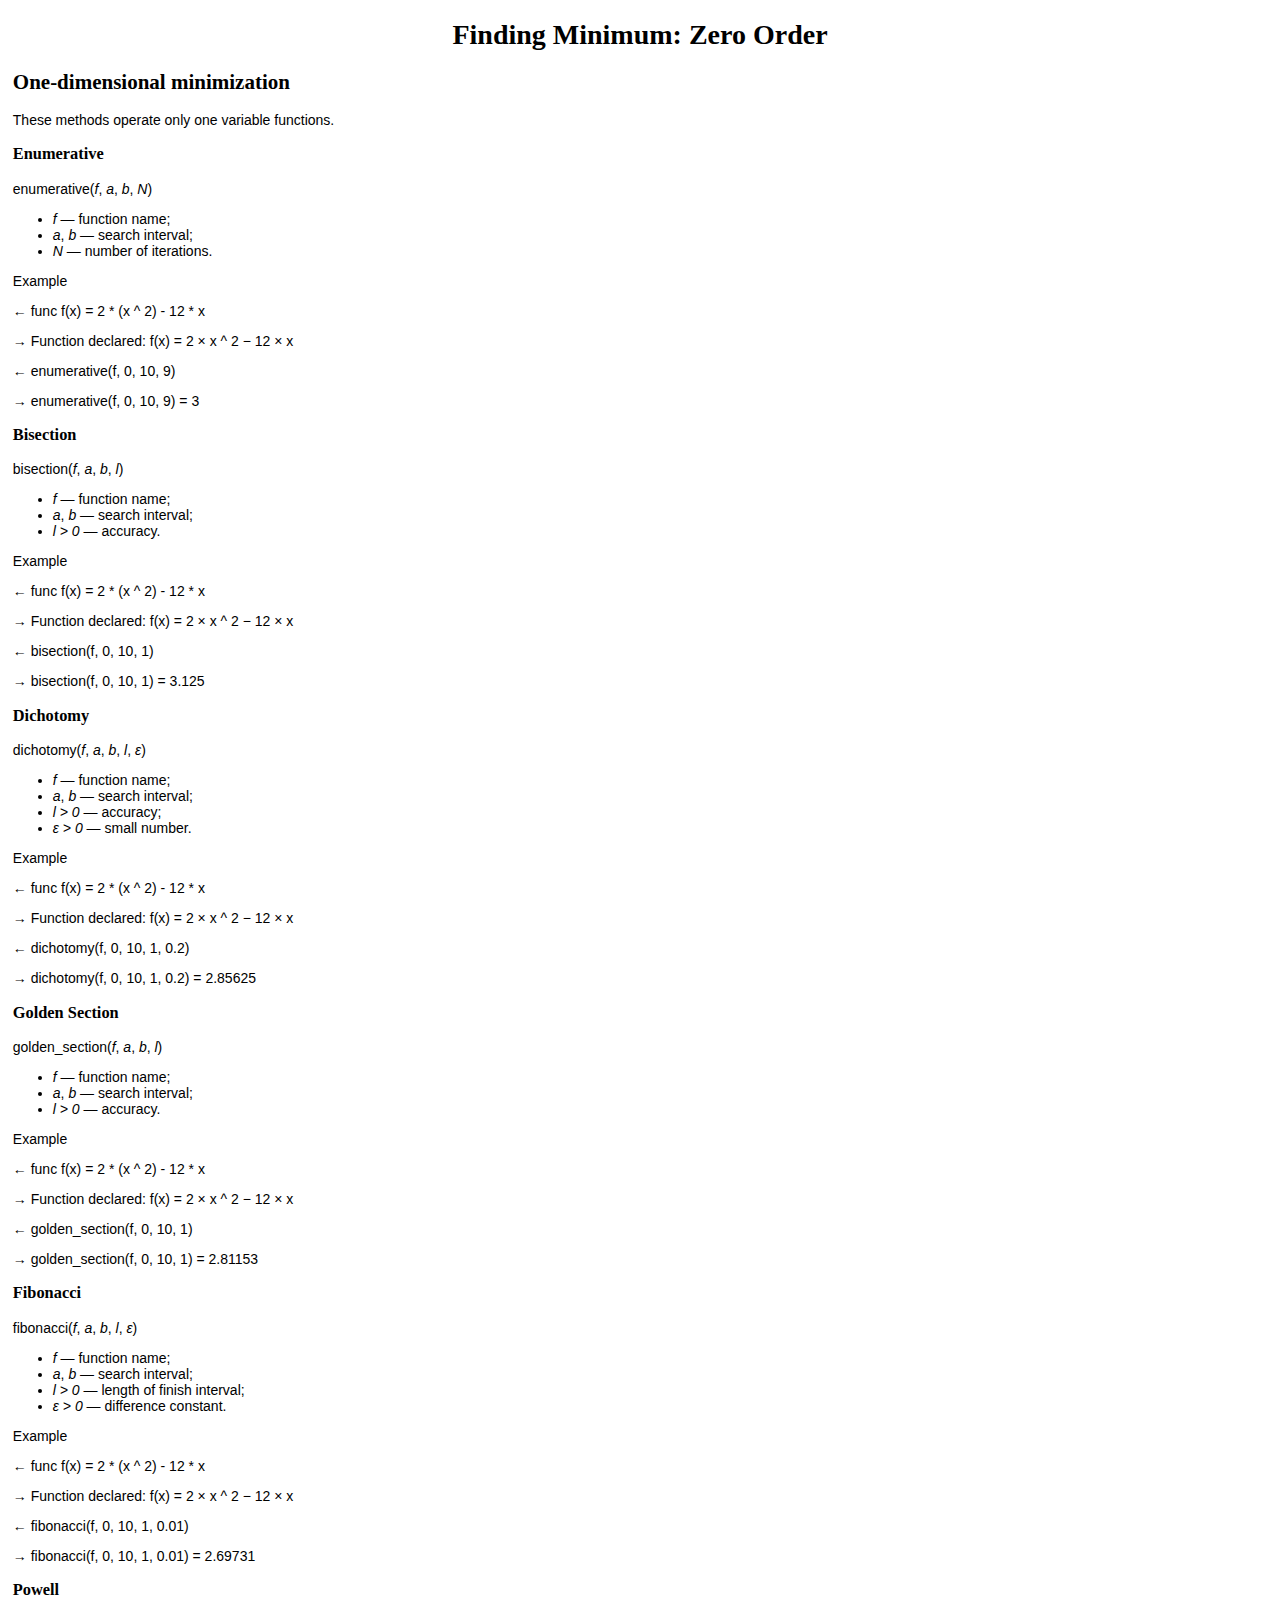
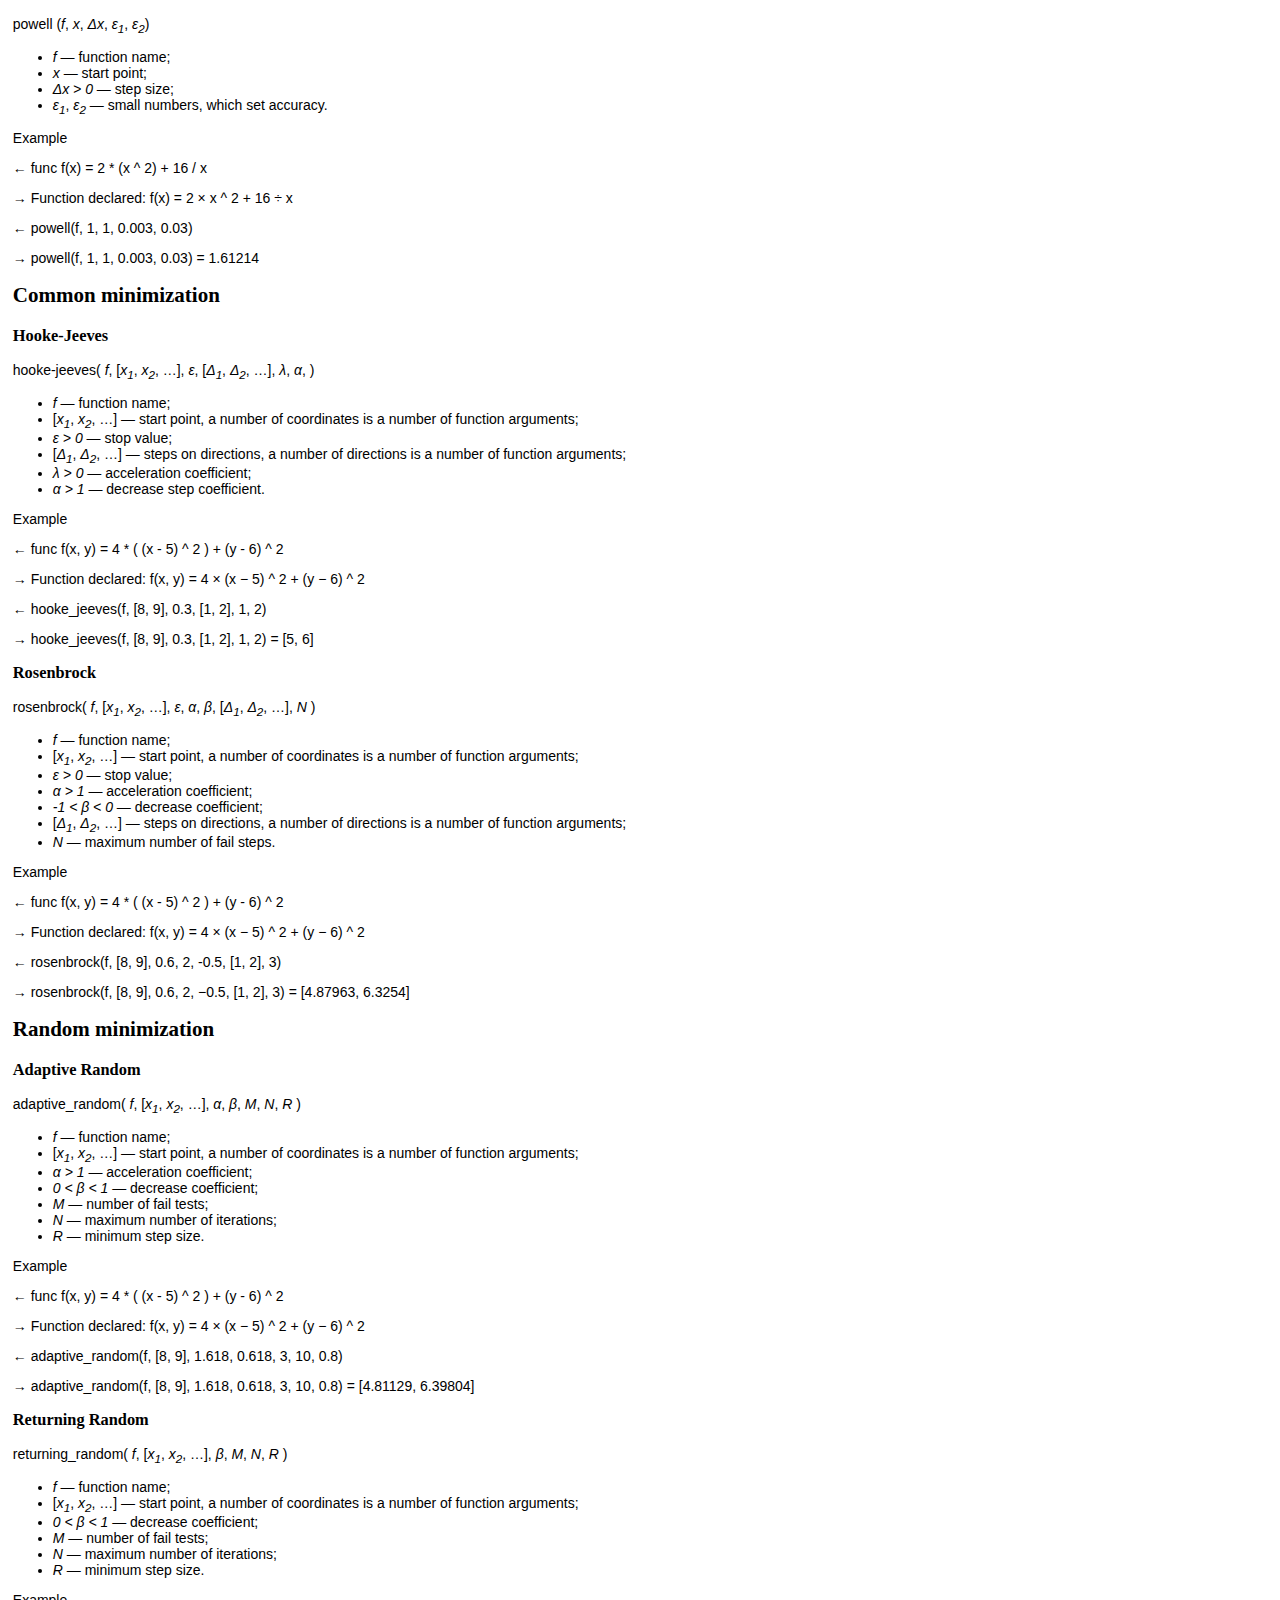
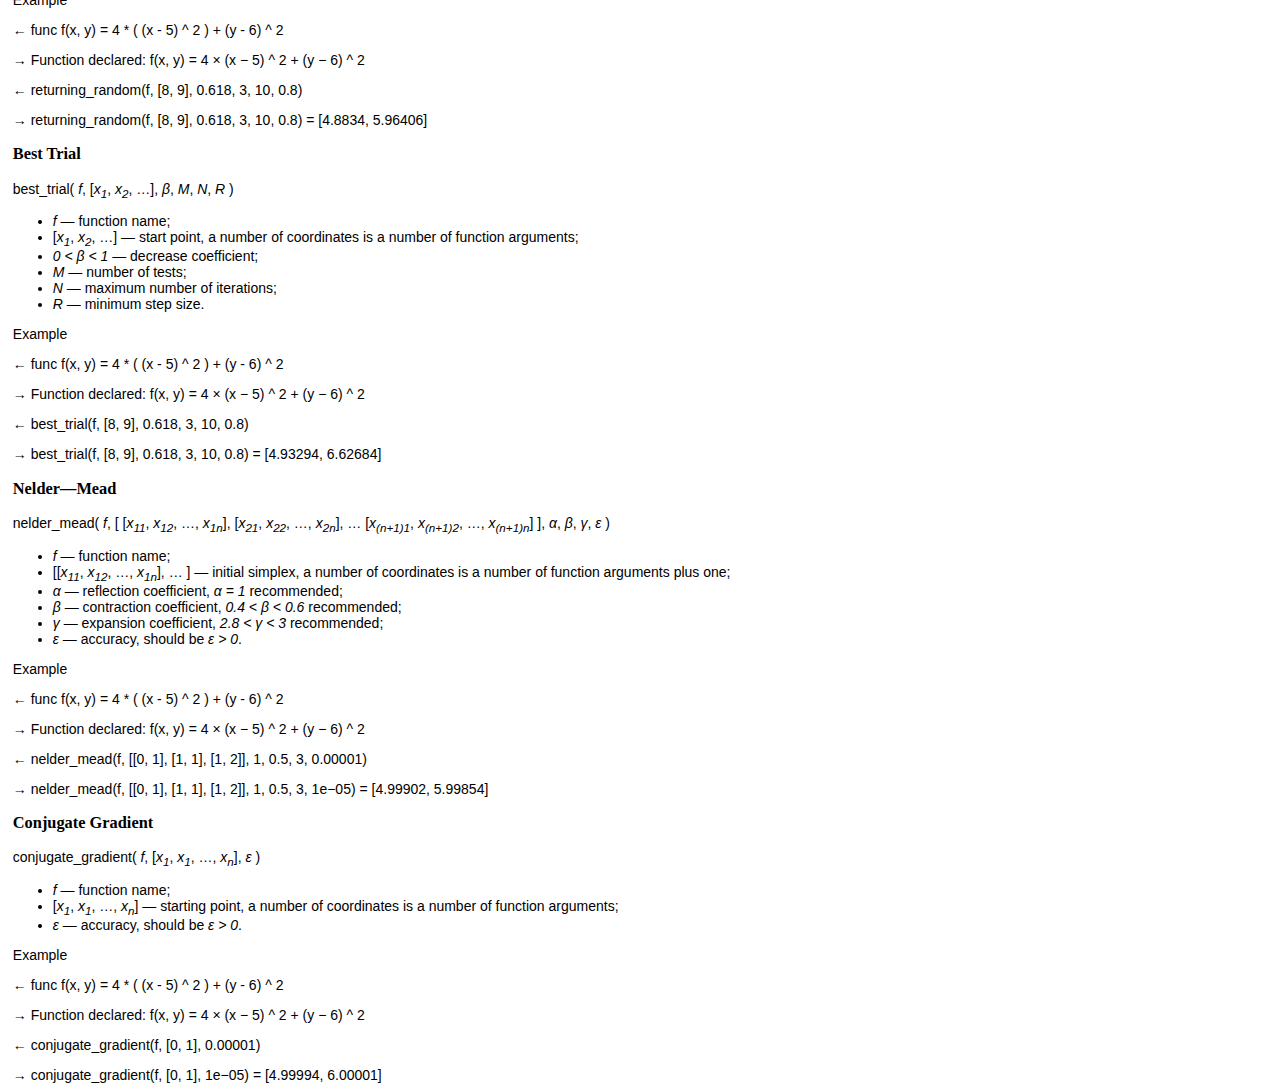
<file: doc/html/minimum-zero.html>
<!DOCTYPE html PUBLIC "-//W3C//DTD XHTML 1.0 Transitional//EN" "http://www.w3.org/TR/xhtml1/DTD/xhtml1-transitional.dtd">

<html xmlns="http://www.w3.org/1999/xhtml">

  <head>
    <meta http-equiv="content-type" content="text/html; charset=utf-8" />

    <title>Aequatio Help</title>

    <link rel="stylesheet" type="text/css" href="css/master.css" />
  </head>

  <body>

		<a name="title"><h1>Finding Minimum: Zero Order</h1></a>

			<h2>One-dimensional minimization</h2>

				<p>These methods operate only one variable functions.</p>

				<a name="enumerative"><h3>Enumerative</h3></a>

					<p>enumerative(<i>f</i>, <i>a</i>, <i>b</i>, <i>N</i>)</p>
					<ul>
						<li><i>f</i> — function name;</li>
						<li><i>a</i>, <i>b</i> — search interval;</li>
						<li><i>N</i> — number of iterations.</li>
					</ul>

					<p>Example<p>

					<div class="code">
						<p>&larr; func f(x) = 2 * (x ^ 2) - 12 * x</p>
						<p>&rarr; Function declared: f(x) = 2 × x ^ 2 − 12 × x</p>
						<p>&larr; enumerative(f, 0, 10, 9)</p>
						<p>&rarr; enumerative(f, 0, 10, 9) = 3</p>
					</div>

				<a name="bisection"><h3>Bisection</h3></a>

					<p>bisection(<i>f</i>, <i>a</i>, <i>b</i>, <i>l</i>)</p>
					<ul>
						<li><i>f</i> — function name;</li>
						<li><i>a</i>, <i>b</i> — search interval;</li>
						<li><i>l > 0</i> — accuracy.</li>
					</ul>

					<p>Example<p>

					<div class="code">
						<p>&larr; func f(x) = 2 * (x ^ 2) - 12 * x</p>
						<p>&rarr; Function declared: f(x) = 2 × x ^ 2 − 12 × x</p>
						<p>&larr; bisection(f, 0, 10, 1)</p>
						<p>&rarr; bisection(f, 0, 10, 1) = 3.125</p>
					</div>

				<a name="dichotomy"><h3>Dichotomy</h3></a>

					<p>dichotomy(<i>f</i>, <i>a</i>, <i>b</i>, <i>l</i>, <i>&epsilon;</i>)</p>
					<ul>
						<li><i>f</i> — function name;</li>
						<li><i>a</i>, <i>b</i> — search interval;</li>
						<li><i>l > 0</i> — accuracy;</li>
						<li><i>&epsilon; > 0</i> — small number.</li>
					</ul>

					<p>Example<p>

					<div class="code">
						<p>&larr; func f(x) = 2 * (x ^ 2) - 12 * x</p>
						<p>&rarr; Function declared: f(x) = 2 × x ^ 2 − 12 × x</p>
						<p>&larr; dichotomy(f, 0, 10, 1, 0.2)</p>
						<p>&rarr; dichotomy(f, 0, 10, 1, 0.2) = 2.85625</p>
					</div>

				<a name="golden-section"><h3>Golden Section</h3></a>

					<p>golden_section(<i>f</i>, <i>a</i>, <i>b</i>, <i>l</i>)</p>
					<ul>
						<li><i>f</i> — function name;</li>
						<li><i>a</i>, <i>b</i> — search interval;</li>
						<li><i>l > 0</i> — accuracy.</li>
					</ul>

					<p>Example<p>

					<div class="code">
						<p>&larr; func f(x) = 2 * (x ^ 2) - 12 * x</p>
						<p>&rarr; Function declared: f(x) = 2 × x ^ 2 − 12 × x</p>
						<p>&larr; golden_section(f, 0, 10, 1)</p>
						<p>&rarr; golden_section(f, 0, 10, 1) = 2.81153</p>
					</div>

				<a name="fibonacci"><h3>Fibonacci</h3></a>

					<p>fibonacci(<i>f</i>, <i>a</i>, <i>b</i>, <i>l</i>, <i>&epsilon;</i>)</p>
					<ul>
						<li><i>f</i> — function name;</li>
						<li><i>a</i>, <i>b</i> — search interval;</li>
						<li><i>l > 0</i> — length of finish interval;</li>
						<li><i>&epsilon; > 0</i> — difference constant.</li>
					</ul>

					<p>Example<p>

					<div class="code">
						<p>&larr; func f(x) = 2 * (x ^ 2) - 12 * x</p>
						<p>&rarr; Function declared: f(x) = 2 × x ^ 2 − 12 × x</p>
						<p>&larr; fibonacci(f, 0, 10, 1, 0.01)</p>
						<p>&rarr; fibonacci(f, 0, 10, 1, 0.01) = 2.69731</p>
					</div>

				<a name="powell"><h3>Powell</h3></a>

					powell
					(<i>f</i>, <i>x</i>, <i>&Delta;x</i>,
					<i>&epsilon;<sub>1</sub></i>,
					<i>&epsilon;<sub>2</sub></i>)
					<ul>
						<li><i>f</i> — function name;</li>
						<li><i>x</i> — start point;</li>
						<li><i>&Delta;x > 0</i> — step size; </li>
						<li>
						<i>&epsilon;<sub>1</sub></i>, <i>&epsilon;<sub>2</sub></i> — small numbers,
						which set accuracy.</i>
						</li>
					</ul>

					<p>Example<p>

					<div class="code">
						<p>&larr; func f(x) = 2 * (x ^ 2) + 16 / x</p>
						<p>&rarr; Function declared: f(x) = 2 × x ^ 2 + 16 ÷ x</p>
						<p>&larr; powell(f, 1, 1, 0.003, 0.03)</p>
						<p>&rarr; powell(f, 1, 1, 0.003, 0.03) = 1.61214</p>
					</div>

			<h2>Common minimization</h2>

				<a name="hooke-jeeves"><h3>Hooke-Jeeves</h3></a>

					hooke-jeeves(
						<i>f</i>, 
						[<i>x<sub>1</sub></i>, <i>x<sub>2</sub></i>, &hellip;],
						<i>&epsilon;</i>,
						[<i>&Delta;<sub>1</sub></i>, <i>&Delta;<sub>2</sub></i>, &hellip;],
						<i>&lambda;</i>,
						<i>&alpha;</i>,
					)
					<ul>
						<li><i>f</i> — function name;</li>
						<li>[<i>x<sub>1</sub></i>, <i>x<sub>2</sub></i>, &hellip;] — start point,
							a number of coordinates is a number of function arguments;</li>
						<li><i>&epsilon; > 0</i> — stop value;</li>
						<li>[<i>&Delta;<sub>1</sub></i>, <i>&Delta;<sub>2</sub></i>, &hellip;] —
							steps on directions, a number of directions is a number of function arguments;</li>
						<li><i>&lambda; > 0</i> — acceleration coefficient;</li>
						<li><i>&alpha; > 1</i> — decrease step coefficient.</li>
					</ul>

					<p>Example<p>

					<div class="code">
						<p>&larr; func f(x, y) = 4 * ( (x - 5) ^ 2 ) + (y - 6) ^ 2</p>
						<p>&rarr; Function declared: f(x, y) = 4 × (x − 5) ^ 2 + (y − 6) ^ 2</p>
						<p>&larr; hooke_jeeves(f, [8, 9], 0.3, [1, 2], 1, 2)</p>
						<p>&rarr; hooke_jeeves(f, [8, 9], 0.3, [1, 2], 1, 2) = [5, 6]</p>
					</div>

				<a name="rosenbrock"><h3>Rosenbrock</h3></a>

					rosenbrock(
						<i>f</i>, 
						[<i>x<sub>1</sub></i>, <i>x<sub>2</sub></i>, &hellip;],
						<i>&epsilon;</i>,
						<i>&alpha;</i>,
						<i>&beta;</i>,
						[<i>&Delta;<sub>1</sub></i>, <i>&Delta;<sub>2</sub></i>, &hellip;],
						<i>N</i>
					)
					<ul>
						<li><i>f</i> — function name;</li>
						<li>[<i>x<sub>1</sub></i>, <i>x<sub>2</sub></i>, &hellip;] — start point,
							a number of coordinates is a number of function arguments;</li>
						<li><i>&epsilon; > 0</i> — stop value;</li>
						<li><i>&alpha; > 1</i> — acceleration coefficient;</li>
						<li><i>-1  &lt; &beta; &lt; 0</i> — decrease coefficient;</li>
						<li>[<i>&Delta;<sub>1</sub></i>, <i>&Delta;<sub>2</sub></i>, &hellip;] —
							steps on directions, a number of directions is a number of function arguments;</li>
						<li><i>N</i> — maximum number of fail steps.</li>
					</ul>

					<p>Example<p>

					<div class="code">
						<p>&larr; func f(x, y) = 4 * ( (x - 5) ^ 2 ) + (y - 6) ^ 2</p>
						<p>&rarr; Function declared: f(x, y) = 4 × (x − 5) ^ 2 + (y − 6) ^ 2</p>
						<p>&larr; rosenbrock(f, [8, 9], 0.6, 2, -0.5, [1, 2], 3)</p>
						<p>&rarr; rosenbrock(f, [8, 9], 0.6, 2, −0.5, [1, 2], 3) = [4.87963, 6.3254]</p>
					</div>

			<h2>Random minimization</h2>

				<a name="adaptive-random"><h3>Adaptive Random</h3></a>

					adaptive_random(
						<i>f</i>, 
						[<i>x<sub>1</sub></i>, <i>x<sub>2</sub></i>, &hellip;],
						<i>&alpha;</i>,
						<i>&beta;</i>,
						<i>M</i>,
						<i>N</i>,
						<i>R</i>
					)
					<ul>
						<li><i>f</i> — function name;</li>
						<li>[<i>x<sub>1</sub></i>, <i>x<sub>2</sub></i>, &hellip;] — start point,
							a number of coordinates is a number of function arguments;</li>
						<li><i>&alpha; > 1</i> — acceleration coefficient;</li>
						<li><i>0  &lt; &beta; &lt; 1</i> — decrease coefficient;</li>
						<li><i>M</i> — number of fail tests;</li>
						<li><i>N</i> — maximum number of iterations;</li>
						<li><i>R</i> — minimum step size.</li>
					</ul>

					<p>Example<p>

					<div class="code">
						<p>&larr; func f(x, y) = 4 * ( (x - 5) ^ 2 ) + (y - 6) ^ 2</p>
						<p>&rarr; Function declared: f(x, y) = 4 × (x − 5) ^ 2 + (y − 6) ^ 2</p>
						<p>&larr; adaptive_random(f, [8, 9], 1.618, 0.618, 3, 10, 0.8)</p>
						<p>&rarr; adaptive_random(f, [8, 9], 1.618, 0.618, 3, 10, 0.8) = [4.81129, 6.39804]</p>
					</div>

				<a name="returning-random"><h3>Returning Random</h3></a>

					returning_random(
						<i>f</i>, 
						[<i>x<sub>1</sub></i>, <i>x<sub>2</sub></i>, &hellip;],
						<i>&beta;</i>,
						<i>M</i>,
						<i>N</i>,
						<i>R</i>
					)
					<ul>
						<li><i>f</i> — function name;</li>
						<li>[<i>x<sub>1</sub></i>, <i>x<sub>2</sub></i>, &hellip;] — start point,
							a number of coordinates is a number of function arguments;</li>
						<li><i>0  &lt; &beta; &lt; 1</i> — decrease coefficient;</li>
						<li><i>M</i> — number of fail tests;</li>
						<li><i>N</i> — maximum number of iterations;</li>
						<li><i>R</i> — minimum step size.</li>
					</ul>

					<p>Example<p>

					<div class="code">
						<p>&larr; func f(x, y) = 4 * ( (x - 5) ^ 2 ) + (y - 6) ^ 2</p>
						<p>&rarr; Function declared: f(x, y) = 4 × (x − 5) ^ 2 + (y − 6) ^ 2</p>
						<p>&larr; returning_random(f, [8, 9], 0.618, 3, 10, 0.8)</p>
						<p>&rarr; returning_random(f, [8, 9], 0.618, 3, 10, 0.8) = [4.8834, 5.96406]</p>
					</div>

				<a name="best-trial"><h3>Best Trial</h3></a>

					best_trial(
						<i>f</i>, 
						[<i>x<sub>1</sub></i>, <i>x<sub>2</sub></i>, &hellip;],
						<i>&beta;</i>,
						<i>M</i>,
						<i>N</i>,
						<i>R</i>
					)
					<ul>
						<li><i>f</i> — function name;</li>
						<li>[<i>x<sub>1</sub></i>, <i>x<sub>2</sub></i>, &hellip;] — start point,
							a number of coordinates is a number of function arguments;</li>
						<li><i>0  &lt; &beta; &lt; 1</i> — decrease coefficient;</li>
						<li><i>M</i> — number of tests;</li>
						<li><i>N</i> — maximum number of iterations;</li>
						<li><i>R</i> — minimum step size.</li>
					</ul>

					<p>Example<p>

					<div class="code">
						<p>&larr; func f(x, y) = 4 * ( (x - 5) ^ 2 ) + (y - 6) ^ 2</p>
						<p>&rarr; Function declared: f(x, y) = 4 × (x − 5) ^ 2 + (y − 6) ^ 2</p>
						<p>&larr; best_trial(f, [8, 9], 0.618, 3, 10, 0.8)</p>
						<p>&rarr; best_trial(f, [8, 9], 0.618, 3, 10, 0.8) = [4.93294, 6.62684]</p>
					</div>
					
				<a name="nelder-mead"><h3>Nelder—Mead</h3></a>
				
					nelder_mead(
						<i>f</i>,
						[
							[<i>x<sub>11</sub></i>, <i>x<sub>12</sub></i>, &hellip;, <i>x<sub>1n</sub></i>], 
							[<i>x<sub>21</sub></i>, <i>x<sub>22</sub></i>, &hellip;, <i>x<sub>2n</sub></i>], 
							&hellip;
							[<i>x<sub>(n+1)1</sub></i>, <i>x<sub>(n+1)2</sub></i>, &hellip;, <i>x<sub>(n+1)n</sub></i>]
						],
						<i>&alpha;</i>,
						<i>&beta;</i>,
						<i>&gamma;</i>,
						<i>&epsilon;</i>		
					)
					
					<ul>
						<li><i>f</i> — function name;</li>
						<li>[[<i>x<sub>11</sub></i>, <i>x<sub>12</sub></i>, &hellip;, <i>x<sub>1n</sub></i>], &hellip; ] — initial simplex,
							a number of coordinates is a number of function arguments plus one;</li>
						<li><i>&alpha;</i> — reflection coefficient, <i>&alpha; = 1</i>  recommended; </li>
						<li><i>&beta;</i> — contraction coefficient, <i>0.4 &lt; &beta; &lt; 0.6</i> recommended;</li>
						<li><i>&gamma;</i> — expansion coefficient, <i>2.8 &lt; &gamma; &lt; 3</i> recommended;</li>
						<li><i>&epsilon;</i> — accuracy, should be <i>&epsilon; &gt; 0</i>.</li>
					</ul>
					
					<p>Example<p>

					<div class="code">
						<p>&larr; func f(x, y) = 4 * ( (x - 5) ^ 2 ) + (y - 6) ^ 2</p>
						<p>&rarr; Function declared: f(x, y) = 4 × (x − 5) ^ 2 + (y − 6) ^ 2</p>
						<p>&larr; nelder_mead(f, [[0, 1], [1, 1], [1, 2]], 1, 0.5, 3, 0.00001)</p>
						<p>&rarr; nelder_mead(f, [[0, 1], [1, 1], [1, 2]], 1, 0.5, 3, 1e−05) = [4.99902, 5.99854]</p>
					</div>
					

					
				<a name="conjugate-gradient"><h3>Conjugate Gradient</h3></a>
				
					conjugate_gradient(
						<i>f</i>,
						[<i>x<sub>1</sub></i>, <i>x<sub>1</sub></i>, &hellip;, <i>x<sub>n</sub></i>],
						<i>&epsilon;</i>		
					)
					
					<ul>
						<li><i>f</i> — function name;</li>
						<li>[<i>x<sub>1</sub></i>, <i>x<sub>1</sub></i>, &hellip;, <i>x<sub>n</sub></i>] — starting point,
							a number of coordinates is a number of function arguments;</li>
						<li><i>&epsilon;</i> — accuracy, should be <i>&epsilon; &gt; 0</i>.</li>
					</ul>
					
					<p>Example<p>

					<div class="code">
						<p>&larr; func f(x, y) = 4 * ( (x - 5) ^ 2 ) + (y - 6) ^ 2</p>
						<p>&rarr; Function declared: f(x, y) = 4 × (x − 5) ^ 2 + (y − 6) ^ 2</p>
						<p>&larr; conjugate_gradient(f, [0, 1], 0.00001)</p>
						<p>&rarr;  conjugate_gradient(f, [0, 1], 1e−05) = [4.99994, 6.00001]</p>
					</div>
  </body>

</html>
</file>
<file: doc/html/css/master.css>
html {
  height: 100%;
}

body {
  font: 14px Arial, "Droid Sans", Verdana, sans-serif;
  margin: 1%;
  height: 95%;
  background: #FFFFFF;
  color: #000000;
}

a {
  color: #052671;
  text-decoration: underline;
}

a:hover {
  color: #052671;
  text-decoration: underline;
}

a[name] {
  color: #000000;
  text-decoration: none;
}

h1, h2, h3, h4, h5, h6 {
  font-family: Georgia, "Linux Libertine", serif;
}

h1 {
  font-size: 2em;
  text-align: center;
}

h2 {
  font-size: 1.5em;
}

p {
  line-height: normal;
}

p#code {
  font-family: "Droid Sans Mono", Consolas, "Courier New", monospace;
  text-indent: 1em;
}

img {
  border: 0;
}

table {
  width: 100%;
  border-collapse: collapse;
}

table td, table th {
  border: 1px solid #b1b1b1;
  padding: 3px 7px 2px 7px;
}

table th {
  text-align: left;
  padding-top: 3px;
  padding-bottom: 3px;
  background-color: #bdbdbd;
  color: #ffffff;
}

table tr.alt td {
  color: #000000;
  background-color: #eeeeee;
}
</file>
